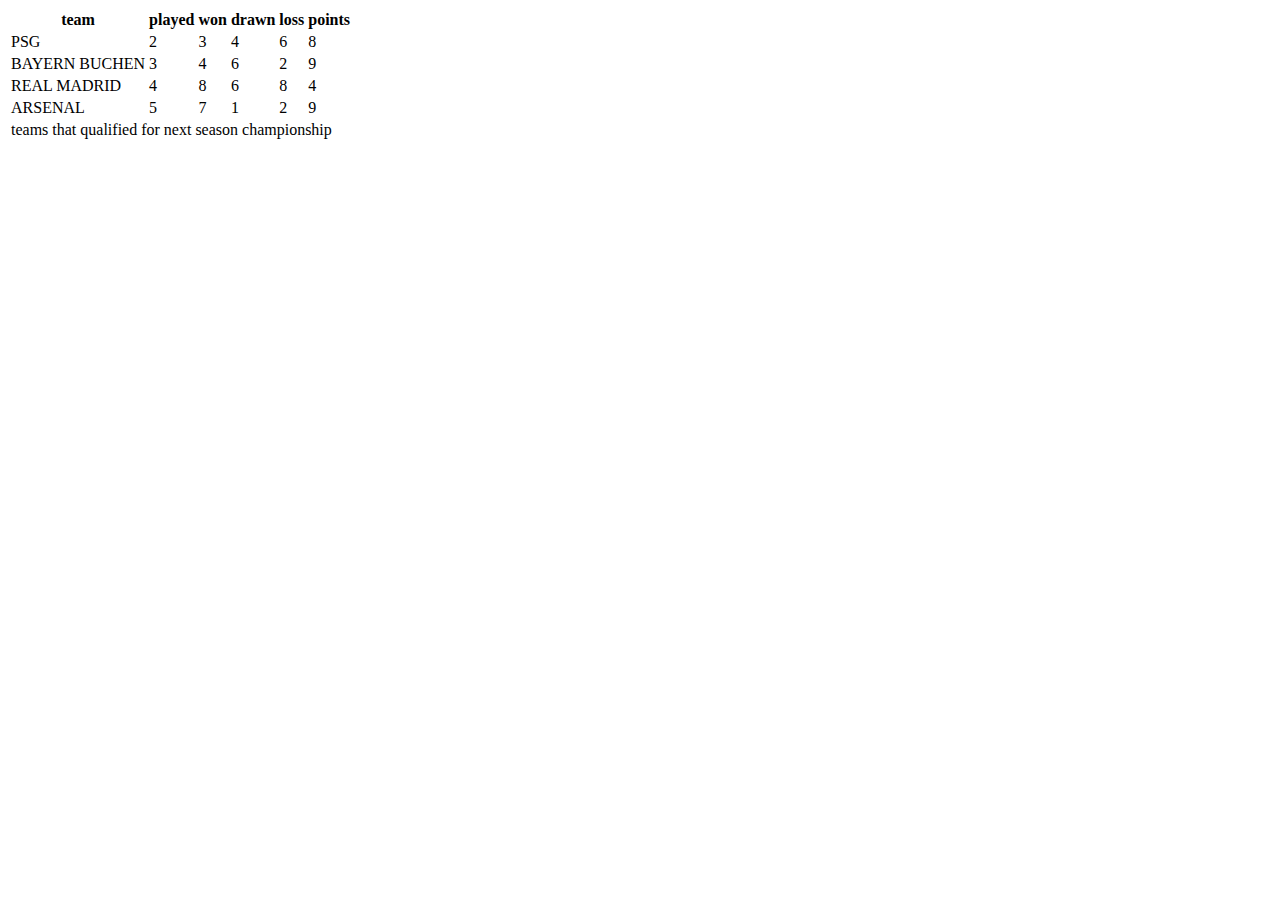
<file: index.html>
<!DOCTYPE html>
<html>
<head>
	<title></title>
</head>
<body>
	<table>
		<thead>
			<tr>
				<th>team</th>
				<th>played</th>
				<th>won</th>
				<th>drawn</th>
				<th>loss</th>
				<th>points</th>
			</tr>
		</thead>

		<tbody>
			<tr>
				<td>PSG</td>
				<td>2</td>
				<td>3</td>
				<td>4</td>
				<td>6</td>
				<td>8</td>
			</tr>
			<tr>
				<td>BAYERN BUCHEN</td>
				<td>3</td>
				<td>4</td>
				<td>6</td>
				<td>2</td>
				<td>9</td>
			</tr>
			<tr>
				<td>REAL MADRID</td>
				<td>4</td>
				<td>8</td>
				<td>6</td>
				<td>8</td>
				<td>4</td>
			</tr>
			<tr>
				<td>ARSENAL</td>
				<td>5</td>
				<td>7</td>
				<td>1</td>
				<td>2</td>
				<td>9</td>
			</tr>
		</tbody>
		<tfoot>
			<tr>
				<td colspan="6">teams that qualified for next season championship</td>
			</tr>
		</tfoot>
	</table>
</body>
</file>
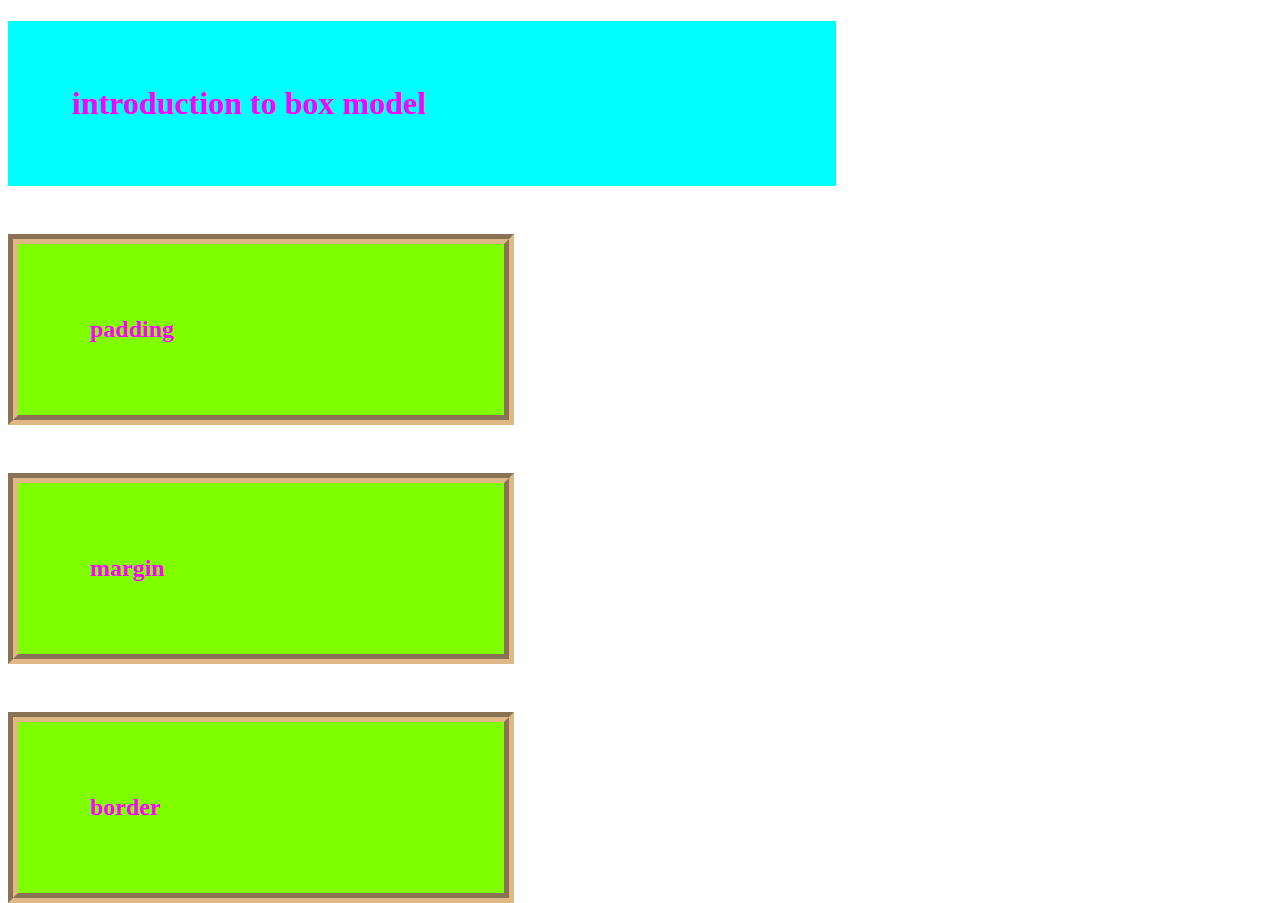
<file: WK4/INDEX.HTML>
<!DOCTYPE html>
<html lang="en">
<head>
    <meta charset="UTF-8">
    <meta http-equiv="X-UA-Compatible" content="IE=edge">
    <meta name="viewport" content="width=device-width, initial-scale=1.0">
    <title>box model</title>
    <link rel="stylesheet" href="./STYLES.CSS">
</head>
<body>
    <div>
        <h1>introduction to  box model</h1>
        <h2>padding</h2>
        <h2>margin</h2>
        <h2>border</h2>
    </div>
</body>
</html>
</file>
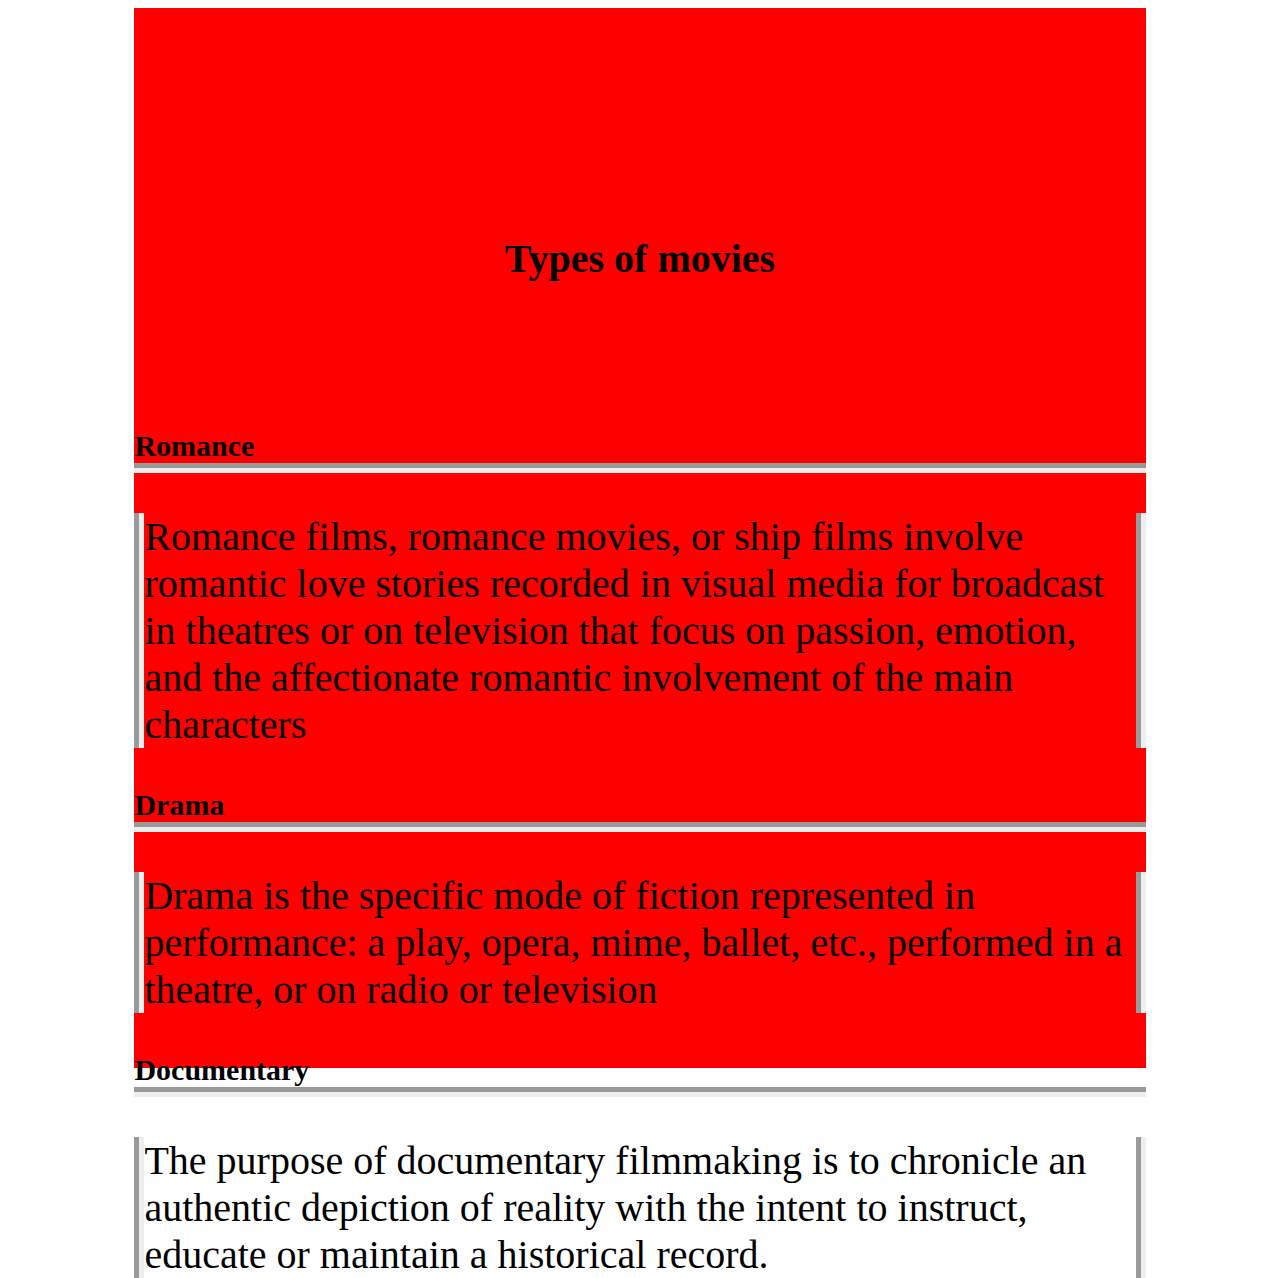
<file: classwork.html>
<!DOCTYPE html>
<html lang="en">
<head>
    <meta charset="UTF-8">
    <meta http-equiv="X-UA-Compatible" content="IE=edge">
    <meta name="viewport" content="width=device-width, initial-scale=1.0">
    <title>TYPES OF MOVIES</title>
    <link rel="stylesheet" href="stylesclw.css".css>
</head>
<body>
    <MAin>
        <header>
            <h1>Types of movies</h1>
        </header>
        <section>
          <h2>Romance</h2>
            <p>Romance films, romance movies, or ship films involve romantic love stories recorded in visual media for broadcast in theatres or on television that focus on passion, emotion, and the affectionate romantic involvement of the main characters</p>
        </section>

        <section>
        <h2>Drama</h2>
        <p>Drama is the specific mode of fiction represented in performance: a play, opera, mime, ballet, etc., performed in a theatre, or on radio or television</p>
       </section>

        <section>
        <h2>Documentary</h2>
        <p>The purpose of documentary filmmaking is to chronicle an authentic depiction of reality with the intent to instruct, educate or maintain a historical record. </p>
    </section>
    </MAin>
</body>
</html>
</file>
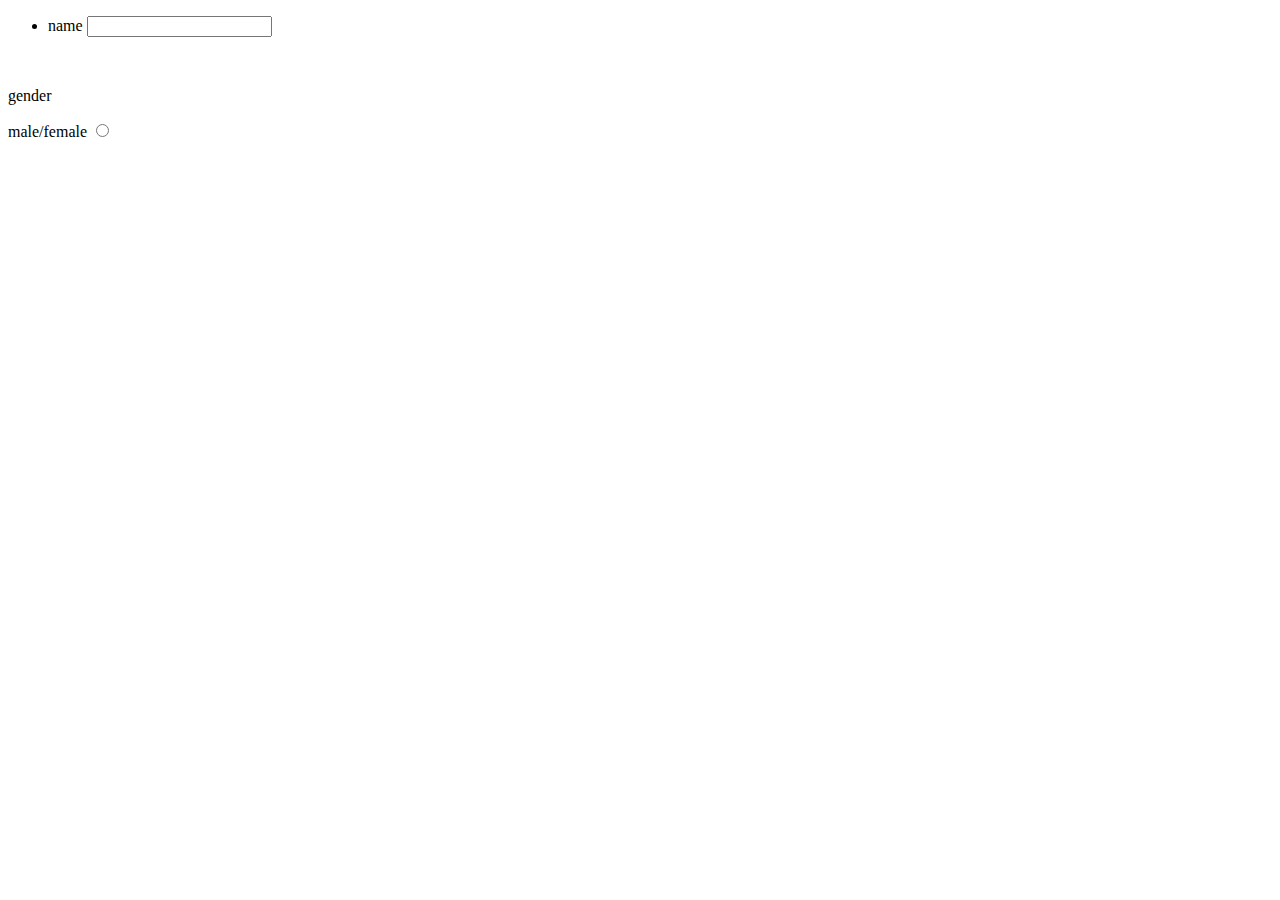
<file: FORM.PRC.HTML>
<!DOCTYPE html>
<html lang="en">
<head>
    <meta charset="UTF-8">
    <meta http-equiv="X-UA-Compatible" content="IE=edge">
    <meta name="viewport" content="width=device-width, initial-scale=1.0">
    <title></title>
</head>
<body>
    <ul>
        <li>
            <label for="name">name</label>
            <input type="name" id="name">
        </li>
    </ul>
    <li></li> <p>gender</p>
    <label for="male/female">male/female</label>
    <input type="radio" name="gender" id="male/female">  
</body>
</html>
</file>
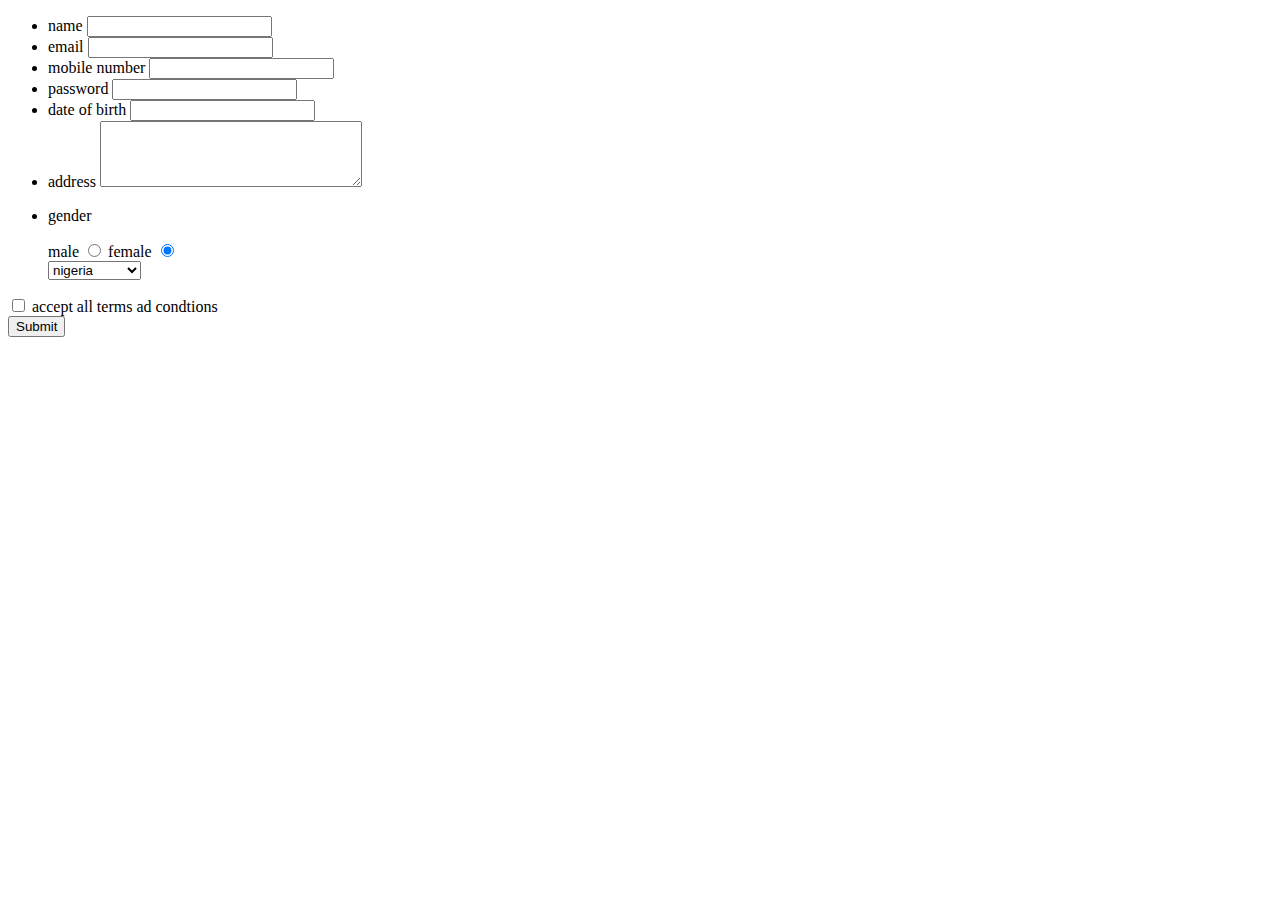
<file: forms.html>
<!DOCTYPE html>
<html>
<head>
	<title></title>
</head>
<body> 
	<form>
		<ul>
			<li>
			<label for="name">name</label>
			<input type="" name="name" id="name">	
			</li>
			<li>
				<label for="email">email</label>
				<input type="email" name="email" id="email" >
			</li>
			<li>
				<label for="phone">mobile number</label>
				<input type="tel" name="phone" id="phone">
			</li>
			<li> <label for="pwd">password</label>
				<input type="password" name="pwd" id="password">
				</li>
			<li> <label for="dob">date of birth</label>
				<input type="" name="dob" id="dob"> 
				
			</li>
			<li> <label for="address">address</label>
				<textarea name="address" id="address" cols="30" rows="4" ></textarea>
			
				
			</li>
			<li> <p>gender</p>
			<label for="male">male</label>
			<input type="radio" name="gender" id="male"> 

			<label for="female">female</label>
			<input type="radio" name="gender" id="female" checked="">
			</li>
			<label for="country" id="country">	
			<select>
				<optgroup label="africa">
					<option value="ng">nigeria</option>
					<option value="tg">togo</option>
					<option value="eg">egypt</option> 
				</optgroup>
				<optgroup label="asia">
					<option value="ch">china</option>
					<option value="jp">japan</option>
					<option value="ml">malaysia</option>
				</optgroup>
				<optgroup south america>
					<option value="ar">argentina</option>
					<option value="br">brazil</option>
					<option value="ur">uruguay</option>
				</optgroup>
				<optgroup label="europe">
					<option value="po">poland</option>
					<option value="fi">finland</option>
					<option value="au">australia</option>
				</optgroup>
				<optgroup label="north america">
					<option value="usa">usa</option>
					<option value="ca">canada</option>
					<option value="ny">new york</option>
				</optgroup>
				<optgroup label=""></optgroup>
			</select> </label>
		</ul>
		<li>
			<input type="checkbox" name="accept" id="accept">
			<label for="accept">accept all terms ad condtions</label>
		</li> 
		<li>
			<input type="submit" name="sign up">
		</li>
	</form>
</body>
</html>
</file>
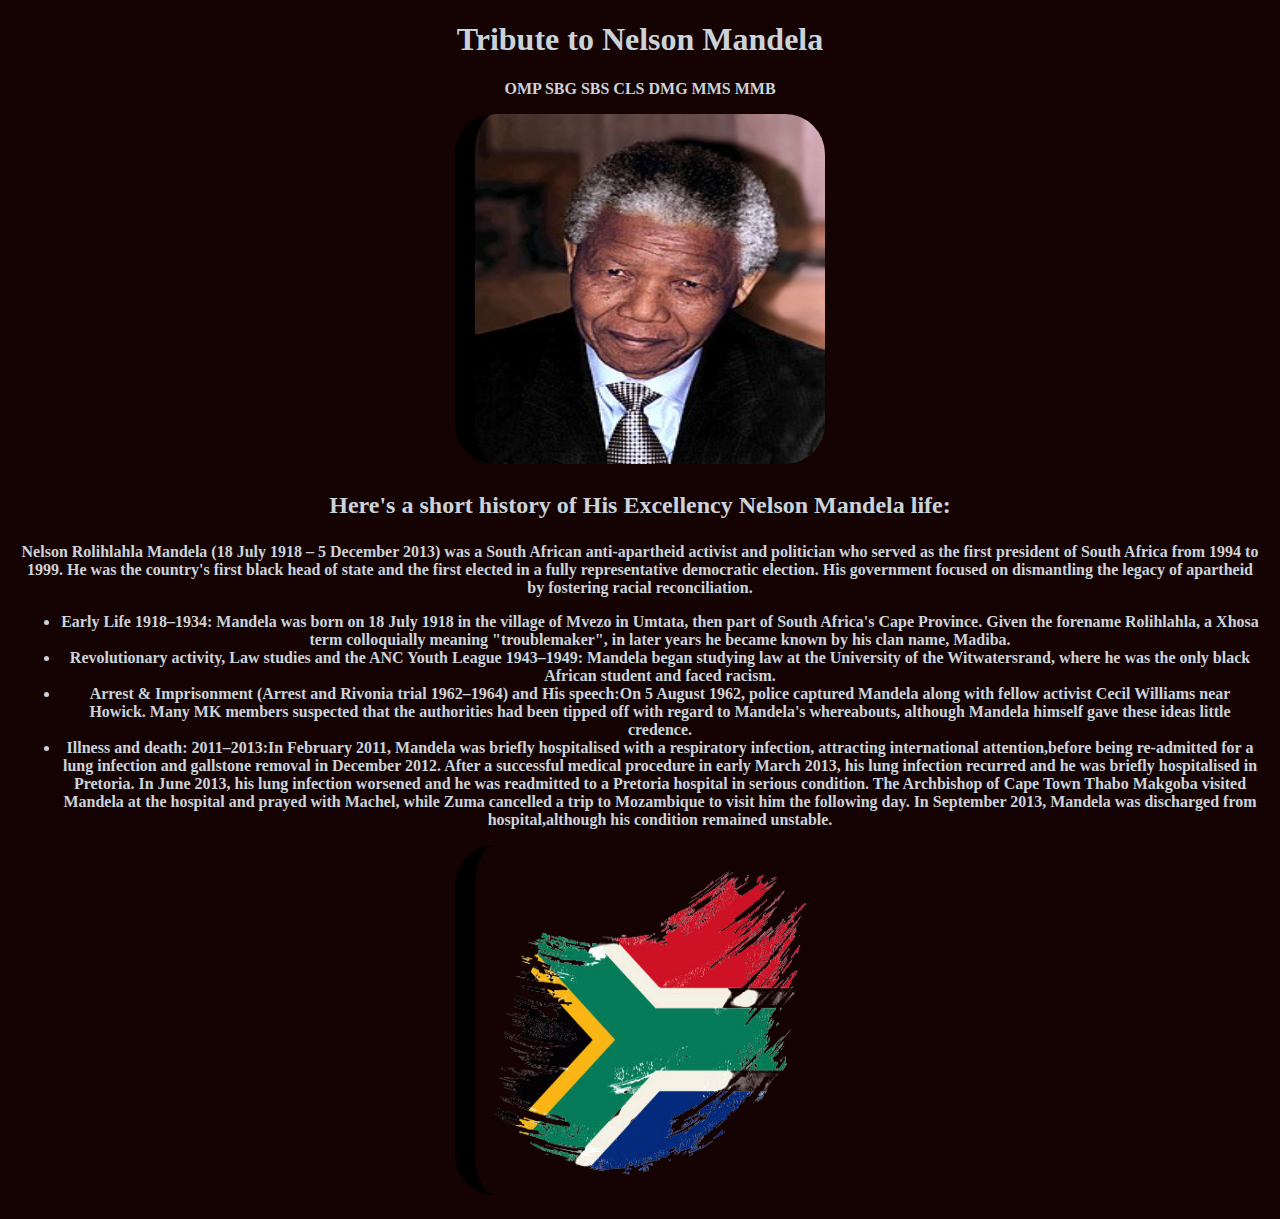
<file: hmw.html>
<!DOCTYPE html>
<html lang="en">
<head>
    <meta charset="UTF-8">
    <meta http-equiv="X-UA-Compatible" content="IE=edge">
    <meta name="viewport" content="width=device-width, initial-scale=1.0">
    <title>Tribute to Nelson Mandela</title>
    <link rel="stylesheet" href="hmw.css">
</head>
<body> 
    <main id="main">
        <h1 id="title">Tribute to Nelson Mandela</h1>
        <strong><p>OMP SBG SBS CLS DMG MMS MMB</p>
            <div id="img-div">
               <img src="./Nelson_Mandela_1994.jpeg" alt="Nelson Mandela" srcset="">
            </div>
            <section id="tribute-info">
            <h3>
                Here's a short history of His Excellency Nelson Mandela life:
            </h3>
            </section>
            <section>
                <P>
                Nelson Rolihlahla Mandela  (18 July 1918 – 5 December 2013) was a South African anti-apartheid activist and politician who served as the first president of South Africa from 1994 to 1999. He was the country's first black head of state and the first elected in a fully representative democratic election. His government focused on dismantling the legacy of apartheid by fostering racial reconciliation.
            </P>
            </section>
            <section>
                <ul>
                    <li><strong>Early Life 1918–1934:</strong> Mandela was born on 18 July 1918 in the village of Mvezo in Umtata, then part of South Africa's Cape Province. Given the forename Rolihlahla, a Xhosa term colloquially meaning "troublemaker", in later years he became known by his clan name, Madiba.


                        <li><strong>Revolutionary activity, Law studies and the ANC Youth League 1943–1949: </strong>
                            Mandela began studying law at the University of the Witwatersrand, where he was the only black African student and faced racism. 
                         
                            
                            

                            <li><strong> Arrest & Imprisonment (Arrest and Rivonia trial 1962–1964) and His speech:</strong>On 5 August 1962, police captured Mandela along with fellow activist Cecil Williams near Howick. Many MK members suspected that the authorities had been tipped off with regard to Mandela's whereabouts, although Mandela himself gave these ideas little credence.</li>

                            <li><strong>Illness and death: 2011–2013:</strong>In February 2011, Mandela was briefly hospitalised with a respiratory infection, attracting international attention,before being re-admitted for a lung infection and gallstone removal in December 2012. After a successful medical procedure in early March 2013, his lung infection recurred and he was briefly hospitalised in Pretoria. In June 2013, his lung infection worsened and he was readmitted to a Pretoria hospital in serious condition. The Archbishop of Cape Town Thabo Makgoba visited Mandela at the hospital and prayed with Machel, while Zuma cancelled a trip to Mozambique to visit him the following day. In September 2013, Mandela was discharged from hospital,although his condition remained unstable.</li>
                </ul>
            </section>
        </strong>
        <img src="./SA flg.png" alt="">

    </main>
</body>
</html>
</file>
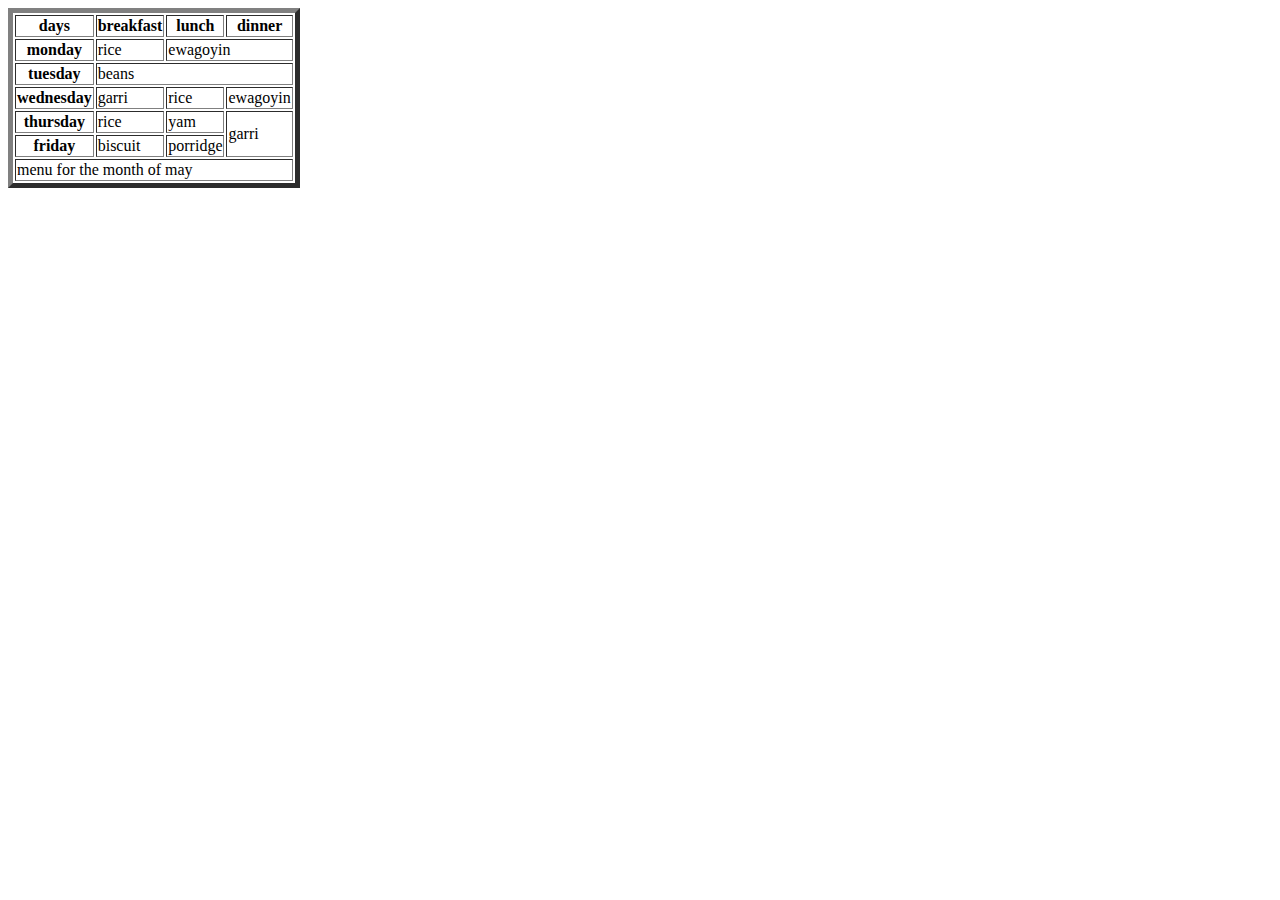
<file: menu.html>
<!DOCTYPE html>
<html>
<head>
	<title></title>
</head>
<body> <table border="5">
	<thead>
		<tr>
			<th>days</th>
			<th>breakfast</th>
			<th>lunch</th>
			<th>dinner</th>
		</tr>
	</thead> 

	<tbody>
		<tr>
			<th>monday</th>
			<td>rice</td>
			<td colspan="2">ewagoyin</td> 
			<!-- <td>fish</td>  -->
		</tr>
		<tr>
			<th>tuesday</th>
			<td colspan="3">beans</td>
			<!-- <td>beans</td>
			<td>beans</td> -->
		</tr>
		<tr>
			<th>wednesday</th>
			<td>garri</td>
			<td>rice</td>
			<td>ewagoyin</td>
		</tr>
		<tr>
			<th>thursday</th>
			<td>rice</td>
			<td>yam</td>
			<td rowspan="2">garri</td>
		</tr>
		<tr>
			<th>friday</th>
			<td>biscuit</td>
			<td>porridge</td>
			<!-- <td>garri</td> -->
		</tr>
	</tbody>
	<tfoot>
		<tr>
			<td colspan="4">menu for the month of may</td>
		</tr>
	</tfoot>
</table>

</body>
</html>
</file>
<file: WK4/STYLES.CSS>
div{
    /* background-color: #0000ff; */
    color: fuchsia;
    height: 50vh;
    width:40%;
}
h1{
    background-color: aqua;
    width: 700px;
    padding-top: 2em;
    padding-bottom: 2em;
    padding-left: 2em;
    padding-right: 2em; 
    
   
}
h2{
    background-color: chartreuse;
     margin-top: 2em; 
    padding: 3em 3em;
    border: 10px groove burlywood;
}
</file>
<file: stylesclw.css>
html{
    font-size: 20px;
}
main{
    width: 80%;
    margin: auto;
    background-color: red;
    color: black;
    padding-top: 4em;
    padding-bottom: 4em;
    height: 100vh;
}

h1{
    text-align: center;
    padding: 3em 2em ;
}

h2{
    border-bottom: 10px groove;
}

p{
    font-size: 2rem;
    border-left: 10px groove;
    border-right: 10px groove;
}
</file>
<file: hmw.css>
body{
    background-color: rgb(21, 3, 3);
    text-align: center;
   /* font-family: Arial, Helvetica, sans-serif; */
    color: rgb(203, 211, 218);
    margin: 20px;
    font-family:  'Satisfy', cursive;
    font-weight: 100px;
}
img{
    margin: block;
    border-top: 20px;
    border-bottom: 20px;
    border-radius: 40px;
    width: 350px;
    height: 350px;
    display: inline-block; 

} 
section{
    font-family:  'Satisfy', cursive;
    
}
 
h3{
    font-size: x-large;
}
img{
 border-left: 20px solid #000;
}
</file>
